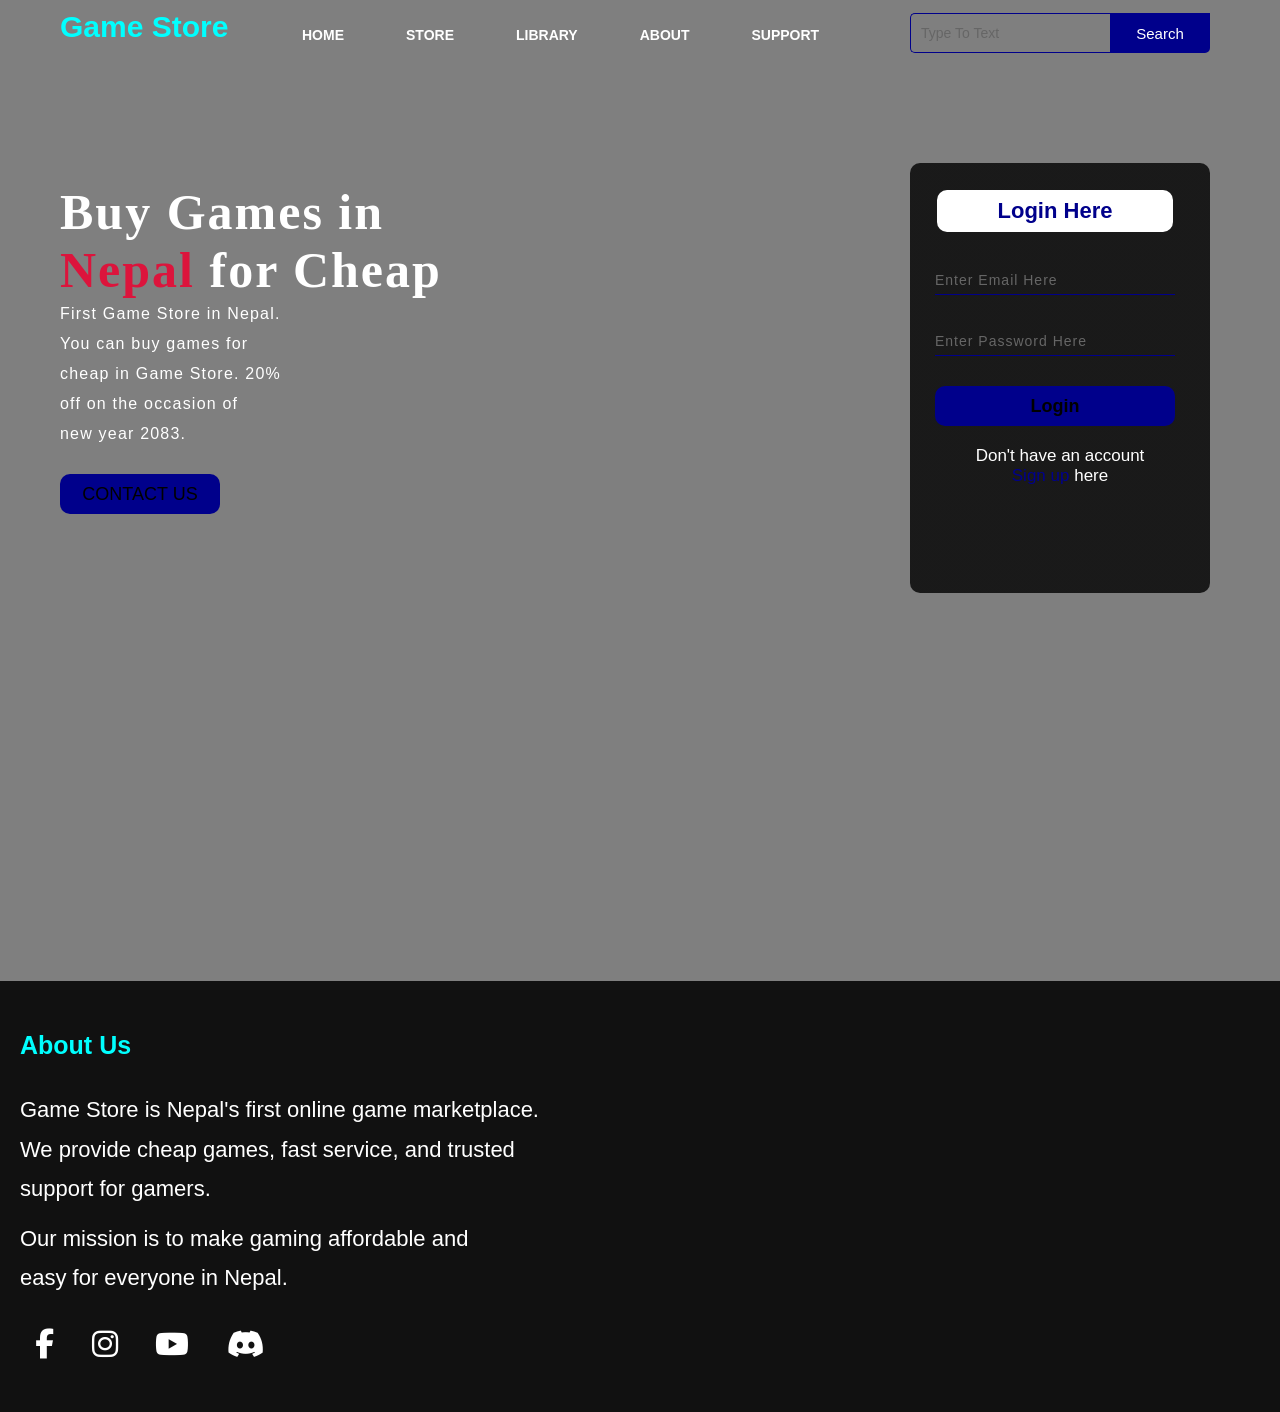
<file: index.html>
<!DOCTYPE html>
<html lang="en">

<head>
    <title>Game Store</title>
    <link rel="stylesheet" href="style.css">
    <link rel="stylesheet" href="https://cdnjs.cloudflare.com/ajax/libs/font-awesome/6.5.0/css/all.min.css">
</head>

<body>
    <div class="main">
        <div class="navbar">
            <div class="icon">
                <h2 class="logo">Game Store</h2>
            </div>

            <div class="menu">
                <ul>
                    <li><a href="index.html">HOME</a></li>
                    <li><a href="store.html">STORE</a></li>
                    <li><a href="library.html">LIBRARY</a></li>
                    <li><a href="#about">ABOUT</a></li>
                    <li><a href="support.html">SUPPORT</a></li>
                </ul>
            </div>

            <div class="search">
                <input class="srch" type="search" name="" placeholder="Type To Text">
                <a href="#"><button class="btn">Search</button></a>
            </div>

        </div>
        <div class="content">
            <h1>Buy Games in<br><span> Nepal</span> for Cheap</h1>
            <p class="par">First Game Store in Nepal. <br> You can buy games for <br> cheap in Game Store. 20% <br> off
                on the occasion of <br>new year 2083.</p>

            <button class="cn"><a href="#">CONTACT US</a></button>

            <div class="form">
                <h2>Login Here</h2>
                <input type="email" name="email" placeholder="Enter Email Here">
                <input type="password" name="" placeholder="Enter Password Here">
                <button class="btnn"><a href="#">Login</a></button>

                <p class="link">Don't have an account <br>
                    <a href="#">Sign up </a>here</a>
                </p>
            </div>
        </div>
    </div>
    <section id="about" class="about-section">

        <h1>About Us</h1>

        <p>
            Game Store is Nepal's first online game marketplace. <br>
            We provide cheap games, fast service, and trusted <br> support for gamers.
        </p>

        <p>
            Our mission is to make gaming affordable and <br> easy for everyone in Nepal.
        </p>
        <div class="social-links">

            <a href="https://facebook.com" target="_blank">
                <i class="fab fa-facebook-f"></i>
            </a>

            <a href="https://instagram.com" target="_blank">
                <i class="fab fa-instagram"></i>
            </a>

            <a href="https://youtube.com" target="_blank">
                <i class="fab fa-youtube"></i>
            </a>

            <a href="https://discord.com" target="_blank">
                <i class="fab fa-discord"></i>
            </a>

        </div>
    </section>
</body>

</html>
</file>
<file: style.css>
*{
    margin: 0;
    padding: 0;

}

.main{
    width: 100%;
    background: linear-gradient(to top, rgba(0,0,0,0.5)50%,rgba(0,0,0,0.5)50%), url(https://www.image2url.com/r2/default/images/1776501256922-20d53dcb-aed7-4330-86b5-2f391f3d0b7b.jpg);
    background-position: center;
    background-size: cover;
    height: 109vh;
}

.navbar{
    width: 1200px;
    height: 75px;
    margin: auto;
}

.icon{
    width: 200px;
    float: left;
    height: 70px;
}

.logo{
    color: aqua;
    font-size: 30px;
    font-family: Arial;
    padding-left: 20px;
    float: left;
    padding-top: 10px;
}

.menu{
    width: 400px;
    float: left;
    height: 70px;
}

ul{
    float: left;
    display: flex;
    justify-content: center;
    align-items: center;
}

ul li{
    list-style: none;
    margin-left: 62px;
    margin-top: 27px;
    font-size: 14px;
}

ul li a{
   text-decoration: none;
   color: white;
   font-family: Arial, Helvetica, sans-serif; 
   font-weight: bold;
   transition: 0.4s ease-in-out;
}

ul li a:hover{
    color: darkblue;
}

.search{
    width: 330px;
    float: left;
    margin-left: 270px;
}

.srch{
    font-family: 'Times New Roman';
    width: 200px;
    height: 40px;
    background: transparent;
    border: 1px solid darkblue;
    margin-top: 13px;
    color: white;
    border-right: none;
    font-size: 16px;
    float: left;
    padding: 10px;
    border-bottom-left-radius: 5px;
    border-top-left-radius: 5px;
}

.btn{
    width: 100px;
    height: 40px;
    background: darkblue;
    border: 2px solid darkblue;
    margin-top: 13px;
    color: white;
    font-size: 15px;
    border-bottom-right-radius: 5px;
    border-bottom-right-radius: 5px;
}

.btn:focus{
    outline: none;
}

.srch:focus{
    outline: none;
}

.content{
    width: 1200px;
    height: quto;
    margin: auto;
    color: white;
    position: relative;
}

.content .par{
    padding-left: 20px;
    padding-bottom: 25px;
    font-family: Arial, Helvetica, sans-serif;
    letter-spacing: 1.2px;
    line-height: 30px;
}

.content h1{
    font-family: 'Times New Roman', Times, serif;
    font-size: 50px;
    padding-left: 20px;
    margin-top: 9%;
    letter-spacing: 2px;
}

.content .cn{
    width: 160px;
    height: 40px;
    background:darkblue;
    border: none;
    margin-bottom: 10px;
    margin-left: 20px;
    font-size: 18px;
    border-radius: 10px;
    cursor: pointer;
    transition: .4s ease;

}

.content .cn a{
    text-decoration: none;
    color: black;
    transition: .3s ease;
}

.cn:hover{
    background-color: white;
}

.content span{
    color: crimson;
}


.form{
    width: 250px;
    height: 380px;
    background: linear-gradient(to top, rgba(0,0,0,0.8)50%,rgba(0,0,0,0.8)50%);
    position: absolute;
    top: -20px;
    left: 870px;
    border-radius: 10px;
    padding: 25px;
}

.form h2{
    width: 220px;
    font-family: sans-serif;
    text-align: center;
    color: darkblue;
    font-size: 22px;
    background-color: white;
    border-radius: 10px;
    margin: 2px;
    padding: 8px;
}

.form input{
    width: 240px;
    height: 30px;
    background:transparent;
    border-bottom: 1px solid darkblue;
    border-top: none;
    border-right: none;
    border-left: none;
    color: white;
    font-size: 15px;
    letter-spacing: 1px;
    margin-top: 30px;
    font-family: sans-serif;
}

.form input:focus{
    outline: none;
}

::placeholder{
    color: white;
    font-family: Arial, Helvetica, sans-serif;
}

.btnn{
    width: 240px;
    height: 40px;
    background: darkblue;
    border: none;
    margin-top: 30px;
    font-size: 18px;
    border-radius: 10px;
    cursor: pointer;
    color: white;
    transition: 0.4s ease;
}

.btnn:hover{
    background: white;
    color: darkblue;
}

.btnn a{
    text-decoration: none;
    color: black;
    font-weight: bold;
}
.form .link{
    font-family: Arial, Helvetica, sans-serif;
    font-size: 17px;
    padding-top: 20px;
    text-align: center;
}

.form .link a{
    text-decoration: none;
    color: darkblue;
}

.liw{
    padding-top: 15px;
    padding-bottom: 10px;
}

.store-container{
    width: 90%;
    margin: auto;
    padding-top: 100px;

    display: grid;
    grid-template-columns: repeat(auto-fit,minmax(220px,1fr));
    gap: 25px;
}

.game-card{
    background: #111;
    border-radius: 10px;
    overflow: hidden;
    transition: 0.3s;
    cursor: pointer;
}

.game-card:hover{
    transform: translateY(-10px);
}

.game-card img{
    width: 100%;
    height: 300px;
    object-fit: cover;
}

.game-card p{
    color: gray;
    font-size: 14px;
    padding: 10px;
}

.game-card h3{
    color: white;
    padding: 0 10px;
    font-size: 24px;
}

.game-card span{
    color: white;
    display: block;
    padding: 15px 10px;
    font-size: 20px;
}

.library-page{
display:flex;
background:#0f1117;
min-height:100vh;
color:white;
}


.sidebar{
width:250px;
background:#161a22;
padding:20px;
}

.sidebar h2{
color:#00ffff;
margin-bottom:20px;
}

.sidebar input{
width:100%;
padding:10px;
margin-bottom:20px;
background:#222;
border:none;
color:white;
}

.sidebar a{
color:aqua;
text-decoration:none;
display:block;
margin-top:20px;
font-family: Arial, Helvetica, sans-serif;
}

.main-library{
flex:1;
padding:40px;
}

.main-library h1{
font-size:40px;
font-family: Arial, Helvetica, sans-serif;
margin-bottom:10px;
}

.main-library p{
    font-family: Arial, Helvetica, sans-serif;
}

.game-grid{
display:grid;
grid-template-columns:repeat(auto-fit,minmax(220px,1fr));
gap:25px;
margin-top:30px;
font-family: Arial, Helvetica, sans-serif;
}

.library-card{
background:#1c1f28;
padding:15px;
border-radius:10px;
text-align:center;
transition:.3s;
}

.library-card:hover{
transform:translateY(-8px);
}

.library-card img{
width:100%;
height:280px;
object-fit:cover;
border-radius:8px;
}

.library-card h3{
margin:15px 0;
}

.library-card button{
padding:10px 20px;
background:#001bff;
color:white;
border:none;
border-radius:6px;
cursor:pointer;
}

.about-section{
    width: 100%;
    padding: 50px 20px;
    background: #111;
    color: white;
    text-align: left;
}

.about-section h1{
    font-size: 25px;
    font-family: Arial, Helvetica, sans-serif;
    margin-bottom: 30px;
    color: cyan;
}

.about-section p{
    font-size: 22px;
    font-family: Arial, Helvetica, sans-serif;
    line-height: 1.8;
    max-width: 900px;
    margin: none;
    margin-top: none;
    margin-bottom: 10px;
    text-align: left;
}
.social-links{
margin-top:30px;
}

.social-links a{
color:white;
font-size:30px;
margin:0 15px;
text-decoration:none;
transition:0.3s;
}

.social-links a:hover{
color:cyan;
transform:scale(1.2);
}

.main-support {
    width: 100%;
    min-height: 100vh;
    background: linear-gradient(rgba(0,0,0,0.75), rgba(0,0,0,0.75)),
                url("https://www.image2url.com/r2/default/images/1776501256922-20d53dcb-aed7-4330-86b5-2f391f3d0b7b.jpg"); 
    background-size: cover;
    background-position: center;
    color: white;
    font-family: Arial, sans-serif;
}

.support-container {
    width: 85%;
    margin: auto;
    padding-top: 120px;
    text-align: center;
}

.support-container h1 {
    font-size: 48px;
    margin-bottom: 10px;
}

.support-container p {
    color: #ccc;
    margin-bottom: 40px;
}

.support-info {
    display: flex;
    justify-content: space-around;
    flex-wrap: wrap;
    margin-bottom: 50px;
}

.info-box {
    background: rgba(255,255,255,0.05);
    padding: 25px;
    border-radius: 10px;
    width: 250px;
    margin: 10px;
    transition: 0.3s;
}

.info-box:hover {
    background: rgba(255,255,255,0.1);
    transform: translateY(-5px);
}

.info-box i {
    font-size: 30px;
    margin-bottom: 10px;
    color: cyan;
}

::placeholder {
    color: #666;
    font-size: 14px;
}
.support-form {
    width: 50%;
    margin: auto;
    background: rgba(0,0,0,0.7);
    padding: 30px;
    border-radius: 10px;
}

.support-form h2 {
    margin-bottom: 20px;
}

.support-form input,
.support-form textarea {
    width: 100%;
    padding: 12px;
    margin: 10px 0;
    border: none;
    border-radius: 5px;
    outline: none;
}

.support-form textarea {
    height: 120px;
    resize: none;
}

.support-form button {
    width: 100%;
    padding: 12px;
    background: blue;
    color: white;
    border: none;
    border-radius: 5px;
    font-size: 16px;
    cursor: pointer;
    transition: 0.3s;
}

.support-form button:hover {
    background: darkblue;
}

.menu ul li a.active {
    color: white;
}

@media (max-width: 768px) {
    .support-form {
        width: 90%;
    }

    .support-info {
        flex-direction: column;
        align-items: center;
    }
}
</file>
